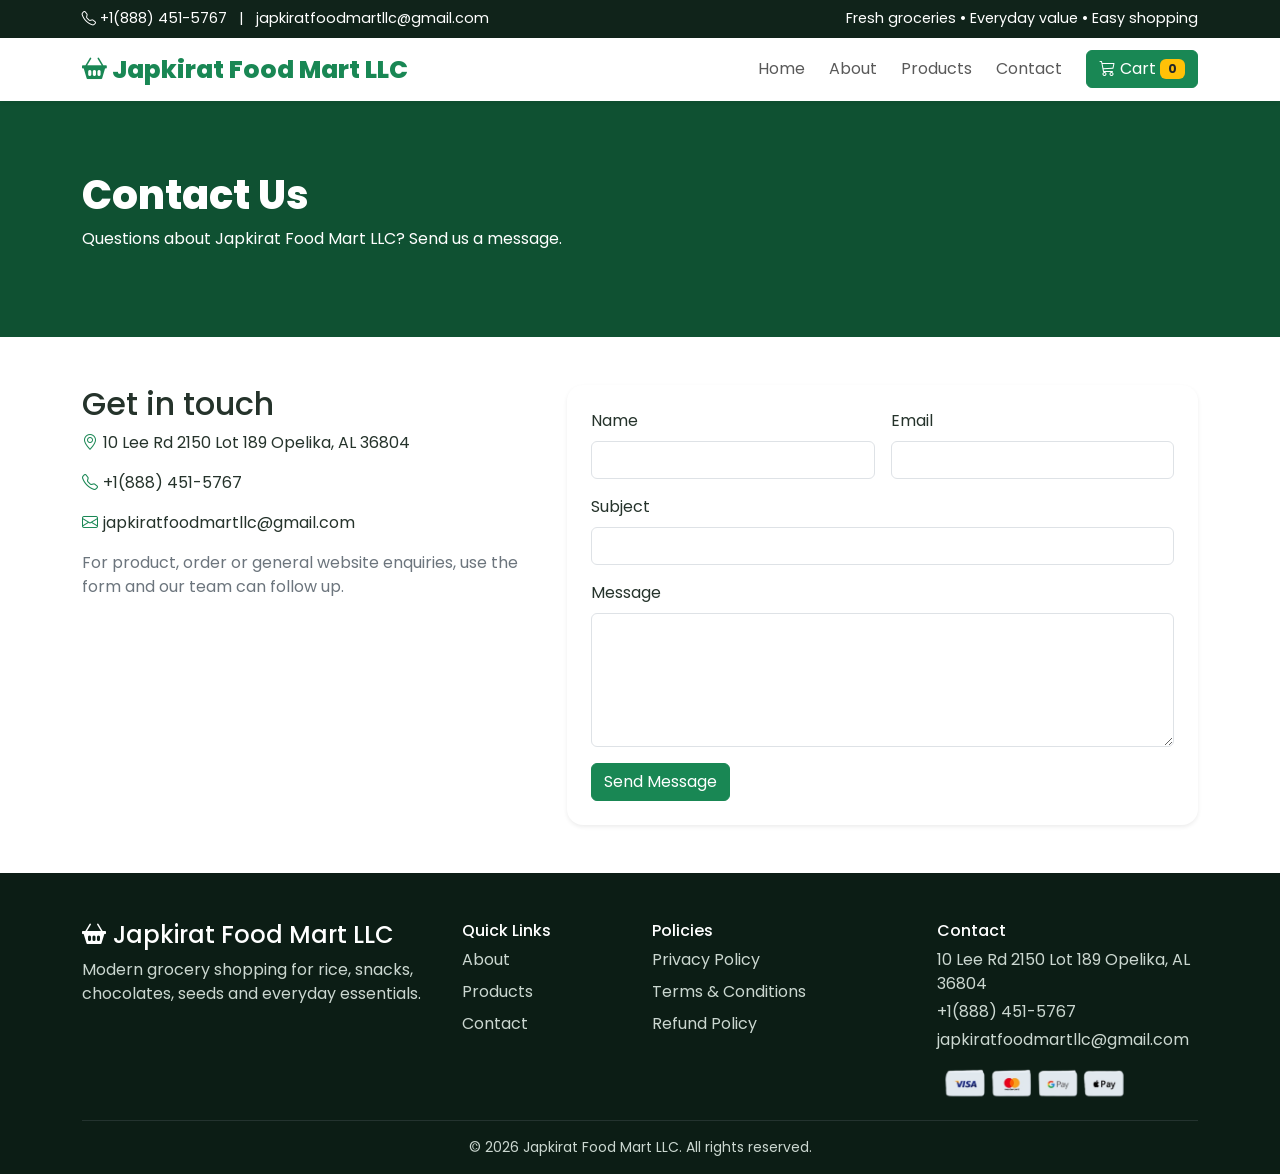
<file: contact.html>
<!DOCTYPE html>

<html lang="en">
<head>
<meta charset="utf-8"/>
<meta content="width=device-width,initial-scale=1" name="viewport"/>
<title>
   Contact Us | Japkirat Food Mart LLC
  </title>
<meta content="Contact Japkirat Food Mart LLC in 10 Lee Rd 2150 Lot 189 Opelika, AL 36804." name="description"/>
<meta content="index,follow" name="robots"/>
<link href="https://cdn.jsdelivr.net/npm/bootstrap@5.3.8/dist/css/bootstrap.min.css" rel="stylesheet"/>
<link href="https://cdn.jsdelivr.net/npm/bootstrap-icons@1.13.1/font/bootstrap-icons.min.css" rel="stylesheet"/>
<link href="https://fonts.googleapis.com" rel="preconnect"/>
<link crossorigin="" href="https://fonts.gstatic.com" rel="preconnect"/>
<link href="https://fonts.googleapis.com/css2?family=Poppins:wght@400;500;600;700;800&amp;display=swap" rel="stylesheet"/>
<link href="style.css" rel="stylesheet"/>
</head>
<body>
<div class="topbar py-2">
<div class="container d-flex justify-content-between flex-wrap">
<span>
<i class="bi bi-telephone">
</i>
     <a class="contact-link" href="tel:+18884515767">+1(888) 451-5767</a>   |   <a class="contact-link" href="mailto:japkiratfoodmartllc@gmail.com">japkiratfoodmartllc@gmail.com</a>
    </span>
<span>
     Fresh groceries • Everyday value • Easy shopping
    </span>
</div>
</div>
<nav class="navbar navbar-expand-lg bg-white sticky-top shadow-sm">
<div class="container">
<a class="navbar-brand text-success" href="/">
<i class="bi bi-basket2-fill">
</i>
     Japkirat Food Mart LLC
    </a>
<button class="navbar-toggler" data-bs-target="#nav" data-bs-toggle="collapse">
<span class="navbar-toggler-icon">
</span>
</button>
<div class="collapse navbar-collapse" id="nav">
<ul class="navbar-nav ms-auto align-items-lg-center gap-lg-2">
<li>
<a class="nav-link" href="/">
        Home
       </a>
</li>
<li>
<a class="nav-link" href="about.html">
        About
       </a>
</li>
<li>
<a class="nav-link" href="products.html">
        Products
       </a>
</li>
<li>
<a class="nav-link" href="contact.html">
        Contact
       </a>
</li>
<li>
<button class="btn btn-success ms-lg-2" data-bs-target="#cartCanvas" data-bs-toggle="offcanvas">
<i class="bi bi-cart3">
</i>
        Cart
        <span class="badge bg-warning text-dark cart-count">
         0
        </span>
</button>
</li>
</ul>
</div>
</div>
</nav>
<section class="page-hero">
<div class="container">
<h1>
     Contact Us
    </h1>
<p>
     Questions about Japkirat Food Mart LLC? Send us a message.
    </p>
</div>
</section>
<section class="py-5">
<div class="container">
<div class="row g-5">
<div class="col-lg-5">
<h2>
       Get in touch
      </h2>
<p>
<i class="bi bi-geo-alt text-success">
</i>
       10 Lee Rd 2150 Lot 189 Opelika, AL 36804
      </p>
<p>
<i class="bi bi-telephone text-success">
</i>
       <a class="contact-link" href="tel:+18884515767">+1(888) 451-5767</a>
      </p>
<p>
<i class="bi bi-envelope text-success">
</i>
       <a class="contact-link" href="mailto:japkiratfoodmartllc@gmail.com">japkiratfoodmartllc@gmail.com</a>
      </p>
<p class="text-secondary">
       For product, order or general website enquiries, use the form and our team can follow up.
      </p>
</div>
<div class="col-lg-7">
<form class="contact-form p-4 shadow-sm rounded-4">
<div class="row g-3">
<div class="col-md-6">
<label class="form-label">
          Name
         </label>
<input class="form-control" required=""/>
</div>
<div class="col-md-6">
<label class="form-label">
          Email
         </label>
<input class="form-control" required="" type="email"/>
</div>
<div class="col-12">
<label class="form-label">
          Subject
         </label>
<input class="form-control" required=""/>
</div>
<div class="col-12">
<label class="form-label">
          Message
         </label>
<textarea class="form-control" required="" rows="5"></textarea>
</div>
<div class="col-12">
<button class="btn btn-success" type="submit">
          Send Message
         </button>
</div>
</div>
</form>
</div>
</div>
</div>
</section>
<footer class="footer pt-5 pb-3">
<div class="container">
<div class="row g-4">
<div class="col-lg-4">
<h4 class="text-white">
<i class="bi bi-basket2-fill">
</i>
       Japkirat Food Mart LLC
      </h4>
<p>
       Modern grocery shopping for rice, snacks, chocolates, seeds and everyday essentials.
      </p>
</div>
<div class="col-6 col-lg-2">
<h6 class="text-white">
       Quick Links
      </h6>
<a class="d-block mb-2" href="about.html">
       About
      </a>
<a class="d-block mb-2" href="products.html">
       Products
      </a>
<a class="d-block" href="contact.html">
       Contact
      </a>
</div>
<div class="col-6 col-lg-3">
<h6 class="text-white">
       Policies
      </h6>
<a class="d-block mb-2" href="privacy-policy.html">
       Privacy Policy
      </a>
<a class="d-block mb-2" href="terms-conditions.html">
       Terms &amp; Conditions
      </a>
<a class="d-block mb-2" href="refund-policy.html">
       Refund Policy
      </a>
</div>
<div class="col-lg-3">
<h6 class="text-white">
       Contact
      </h6>
<p class="mb-1">
       10 Lee Rd 2150 Lot 189 Opelika, AL 36804
      </p>
<p class="mb-1">
       <a class="contact-link" href="tel:+18884515767">+1(888) 451-5767</a>
      </p>
<p>
       <a class="contact-link" href="mailto:japkiratfoodmartllc@gmail.com">japkiratfoodmartllc@gmail.com</a>
      </p>
      <p class="mb-1">
       <img src="./card_logo-removebg-preview.png" alt="" class="img-fluid w-75" >
      </p>
</div>
</div>
<hr class="border-secondary"/>
<div class="small text-center">
     © 2026 Japkirat Food Mart LLC. All rights reserved.
    </div>
</div>
</footer>
<div class="offcanvas offcanvas-end" id="cartCanvas" tabindex="-1">
<div class="offcanvas-header">
<h5>
<i class="bi bi-cart3">
</i>
     Your Cart
    </h5>
<button class="btn-close" data-bs-dismiss="offcanvas">
</button>
</div>
<div class="offcanvas-body d-flex flex-column">
<div class="flex-grow-1" id="cartItems">
</div>
<div class="border-top pt-3">
<div class="d-flex justify-content-between fs-5 fw-bold mb-3">
<span>
       Total
      </span>
<span id="cartTotal">
       $0.00
      </span>
</div>
<button class="btn btn-success w-100 btn-lg" id="checkoutBtn">
      Proceed to Checkout
     </button>
<button class="btn btn-outline-danger w-100 mt-2" id="clearCart">
      Clear Cart
     </button>
</div>
</div>
</div>
<script src="https://cdn.jsdelivr.net/npm/bootstrap@5.3.8/dist/js/bootstrap.bundle.min.js">
</script>
<script src="app.js">
</script>
</body>
</html>
</file>
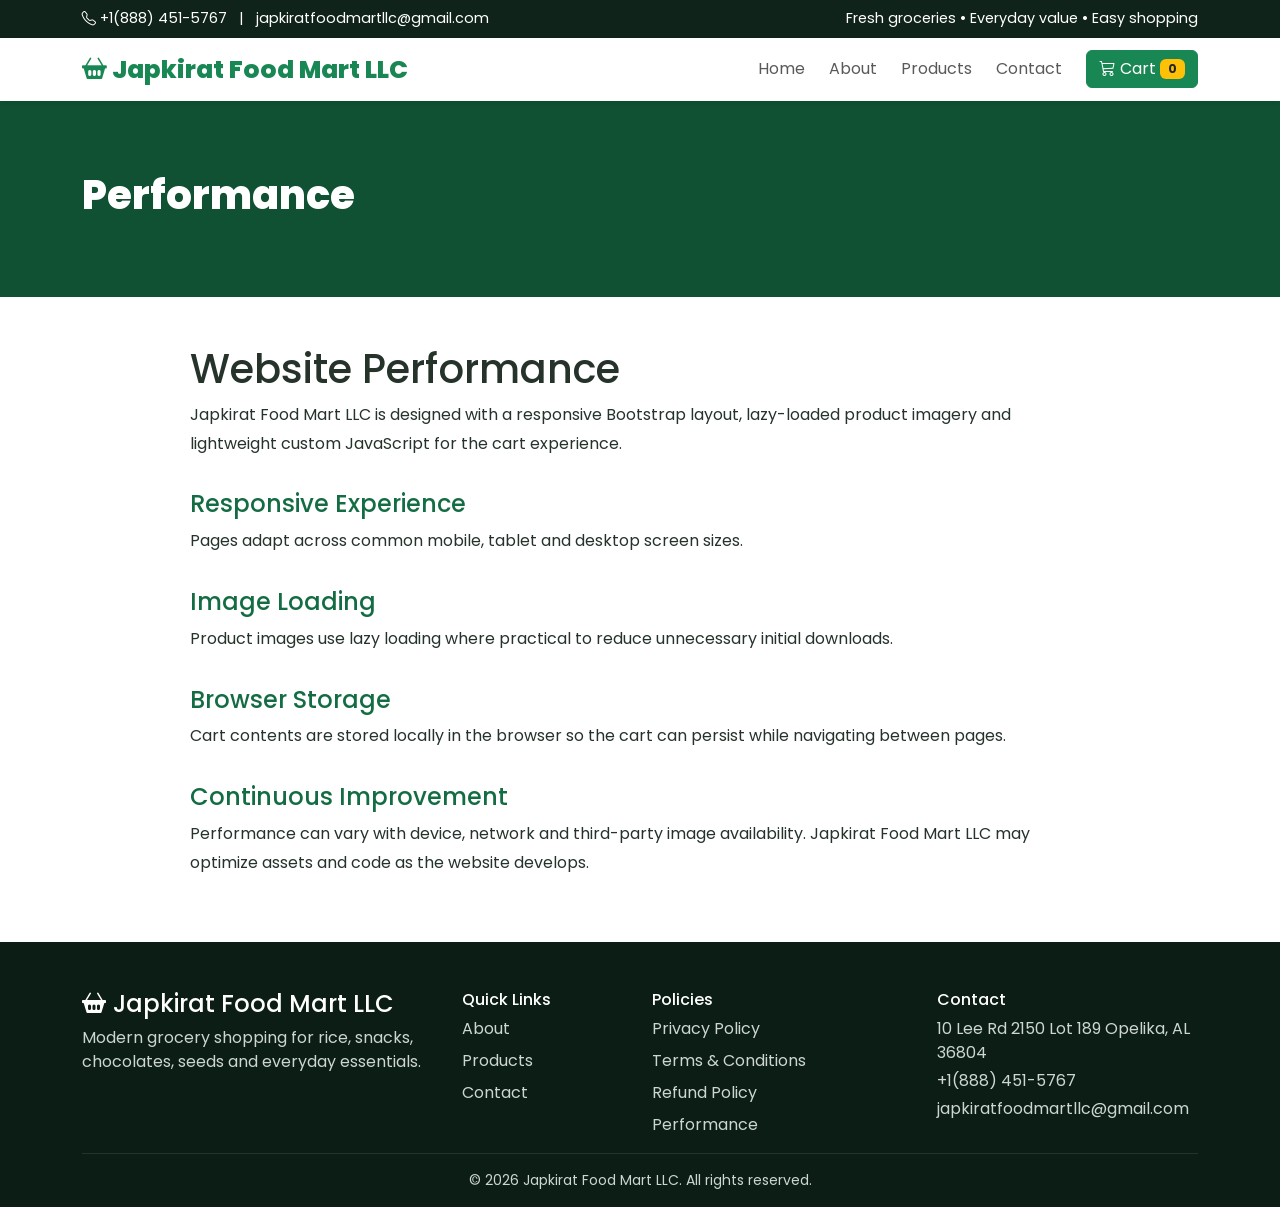
<file: performance.html>
<!DOCTYPE html>
<html lang="en">
 <head>
  <meta charset="utf-8"/>
  <meta content="width=device-width,initial-scale=1" name="viewport"/>
  <title>
   Performance | Japkirat Food Mart LLC
  </title>
  <meta content="Learn about Japkirat Food Mart LLC website performance." name="description"/>
  <meta content="index,follow" name="robots"/>
  <link href="https://cdn.jsdelivr.net/npm/bootstrap@5.3.8/dist/css/bootstrap.min.css" rel="stylesheet"/>
  <link href="https://cdn.jsdelivr.net/npm/bootstrap-icons@1.13.1/font/bootstrap-icons.min.css" rel="stylesheet"/>
  <link href="https://fonts.googleapis.com" rel="preconnect"/>
  <link crossorigin="" href="https://fonts.gstatic.com" rel="preconnect"/>
  <link href="https://fonts.googleapis.com/css2?family=Poppins:wght@400;500;600;700;800&amp;display=swap" rel="stylesheet"/>
  <link href="style.css" rel="stylesheet"/>
 </head>
 <body>
  <div class="topbar py-2">
   <div class="container d-flex justify-content-between flex-wrap">
    <span>
     <i class="bi bi-telephone">
     </i>
     +1(888) 451-5767   |   japkiratfoodmartllc@gmail.com
    </span>
    <span>
     Fresh groceries • Everyday value • Easy shopping
    </span>
   </div>
  </div>
  <nav class="navbar navbar-expand-lg bg-white sticky-top shadow-sm">
   <div class="container">
    <a class="navbar-brand text-success" href="/">
     <i class="bi bi-basket2-fill">
     </i>
     Japkirat Food Mart LLC
    </a>
    <button class="navbar-toggler" data-bs-target="#nav" data-bs-toggle="collapse">
     <span class="navbar-toggler-icon">
     </span>
    </button>
    <div class="collapse navbar-collapse" id="nav">
     <ul class="navbar-nav ms-auto align-items-lg-center gap-lg-2">
      <li>
       <a class="nav-link" href="/">
        Home
       </a>
      </li>
      <li>
       <a class="nav-link" href="about.html">
        About
       </a>
      </li>
      <li>
       <a class="nav-link" href="products.html">
        Products
       </a>
      </li>
      <li>
       <a class="nav-link" href="contact.html">
        Contact
       </a>
      </li>
      <li>
       <button class="btn btn-success ms-lg-2" data-bs-target="#cartCanvas" data-bs-toggle="offcanvas">
        <i class="bi bi-cart3">
        </i>
        Cart
        <span class="badge bg-warning text-dark cart-count">
         0
        </span>
       </button>
      </li>
     </ul>
    </div>
   </div>
  </nav>
  <section class="page-hero">
   <div class="container">
    <h1>
     Performance
    </h1>
   </div>
  </section>
  <main class="py-5">
   <div class="container">
    <article class="policy-content mx-auto">
     <h1>
      Website Performance
     </h1>
     <p>
      Japkirat Food Mart LLC is designed with a responsive Bootstrap layout, lazy-loaded product imagery and lightweight custom JavaScript for the cart experience.
     </p>
     <h4>
      Responsive Experience
     </h4>
     <p>
      Pages adapt across common mobile, tablet and desktop screen sizes.
     </p>
     <h4>
      Image Loading
     </h4>
     <p>
      Product images use lazy loading where practical to reduce unnecessary initial downloads.
     </p>
     <h4>
      Browser Storage
     </h4>
     <p>
      Cart contents are stored locally in the browser so the cart can persist while navigating between pages.
     </p>
     <h4>
      Continuous Improvement
     </h4>
     <p>
      Performance can vary with device, network and third-party image availability. Japkirat Food Mart LLC may optimize assets and code as the website develops.
     </p>
    </article>
   </div>
  </main>
  <footer class="footer pt-5 pb-3">
   <div class="container">
    <div class="row g-4">
     <div class="col-lg-4">
      <h4 class="text-white">
       <i class="bi bi-basket2-fill">
       </i>
       Japkirat Food Mart LLC
      </h4>
      <p>
       Modern grocery shopping for rice, snacks, chocolates, seeds and everyday essentials.
      </p>
     </div>
     <div class="col-6 col-lg-2">
      <h6 class="text-white">
       Quick Links
      </h6>
      <a class="d-block mb-2" href="about.html">
       About
      </a>
      <a class="d-block mb-2" href="products.html">
       Products
      </a>
      <a class="d-block" href="contact.html">
       Contact
      </a>
     </div>
     <div class="col-6 col-lg-3">
      <h6 class="text-white">
       Policies
      </h6>
      <a class="d-block mb-2" href="privacy-policy.html">
       Privacy Policy
      </a>
      <a class="d-block mb-2" href="terms-conditions.html">
       Terms &amp; Conditions
      </a>
      <a class="d-block mb-2" href="refund-policy.html">
       Refund Policy
      </a>
      <a class="d-block" href="performance.html">
       Performance
      </a>
     </div>
     <div class="col-lg-3">
      <h6 class="text-white">
       Contact
      </h6>
      <p class="mb-1">
       10 Lee Rd 2150 Lot 189 Opelika, AL 36804
      </p>
      <p class="mb-1">
       +1(888) 451-5767
      </p>
      <p>
       japkiratfoodmartllc@gmail.com
      </p>
     </div>
    </div>
    <hr class="border-secondary"/>
    <div class="small text-center">
     © 2026 Japkirat Food Mart LLC. All rights reserved.
    </div>
   </div>
  </footer>
  <div class="offcanvas offcanvas-end" id="cartCanvas" tabindex="-1">
   <div class="offcanvas-header">
    <h5>
     <i class="bi bi-cart3">
     </i>
     Your Cart
    </h5>
    <button class="btn-close" data-bs-dismiss="offcanvas">
    </button>
   </div>
   <div class="offcanvas-body d-flex flex-column">
    <div class="flex-grow-1" id="cartItems">
    </div>
    <div class="border-top pt-3">
     <div class="d-flex justify-content-between fs-5 fw-bold mb-3">
      <span>
       Total
      </span>
      <span id="cartTotal">
       $0.00
      </span>
     </div>
     <button class="btn btn-success w-100 btn-lg" id="checkoutBtn">
      Proceed to Checkout
     </button>
     <button class="btn btn-outline-danger w-100 mt-2" id="clearCart">
      Clear Cart
     </button>
    </div>
   </div>
  </div>
  <script src="https://cdn.jsdelivr.net/npm/bootstrap@5.3.8/dist/js/bootstrap.bundle.min.js">
  </script>
  <script src="app.js">
  </script>
 </body>
</html>
</file>
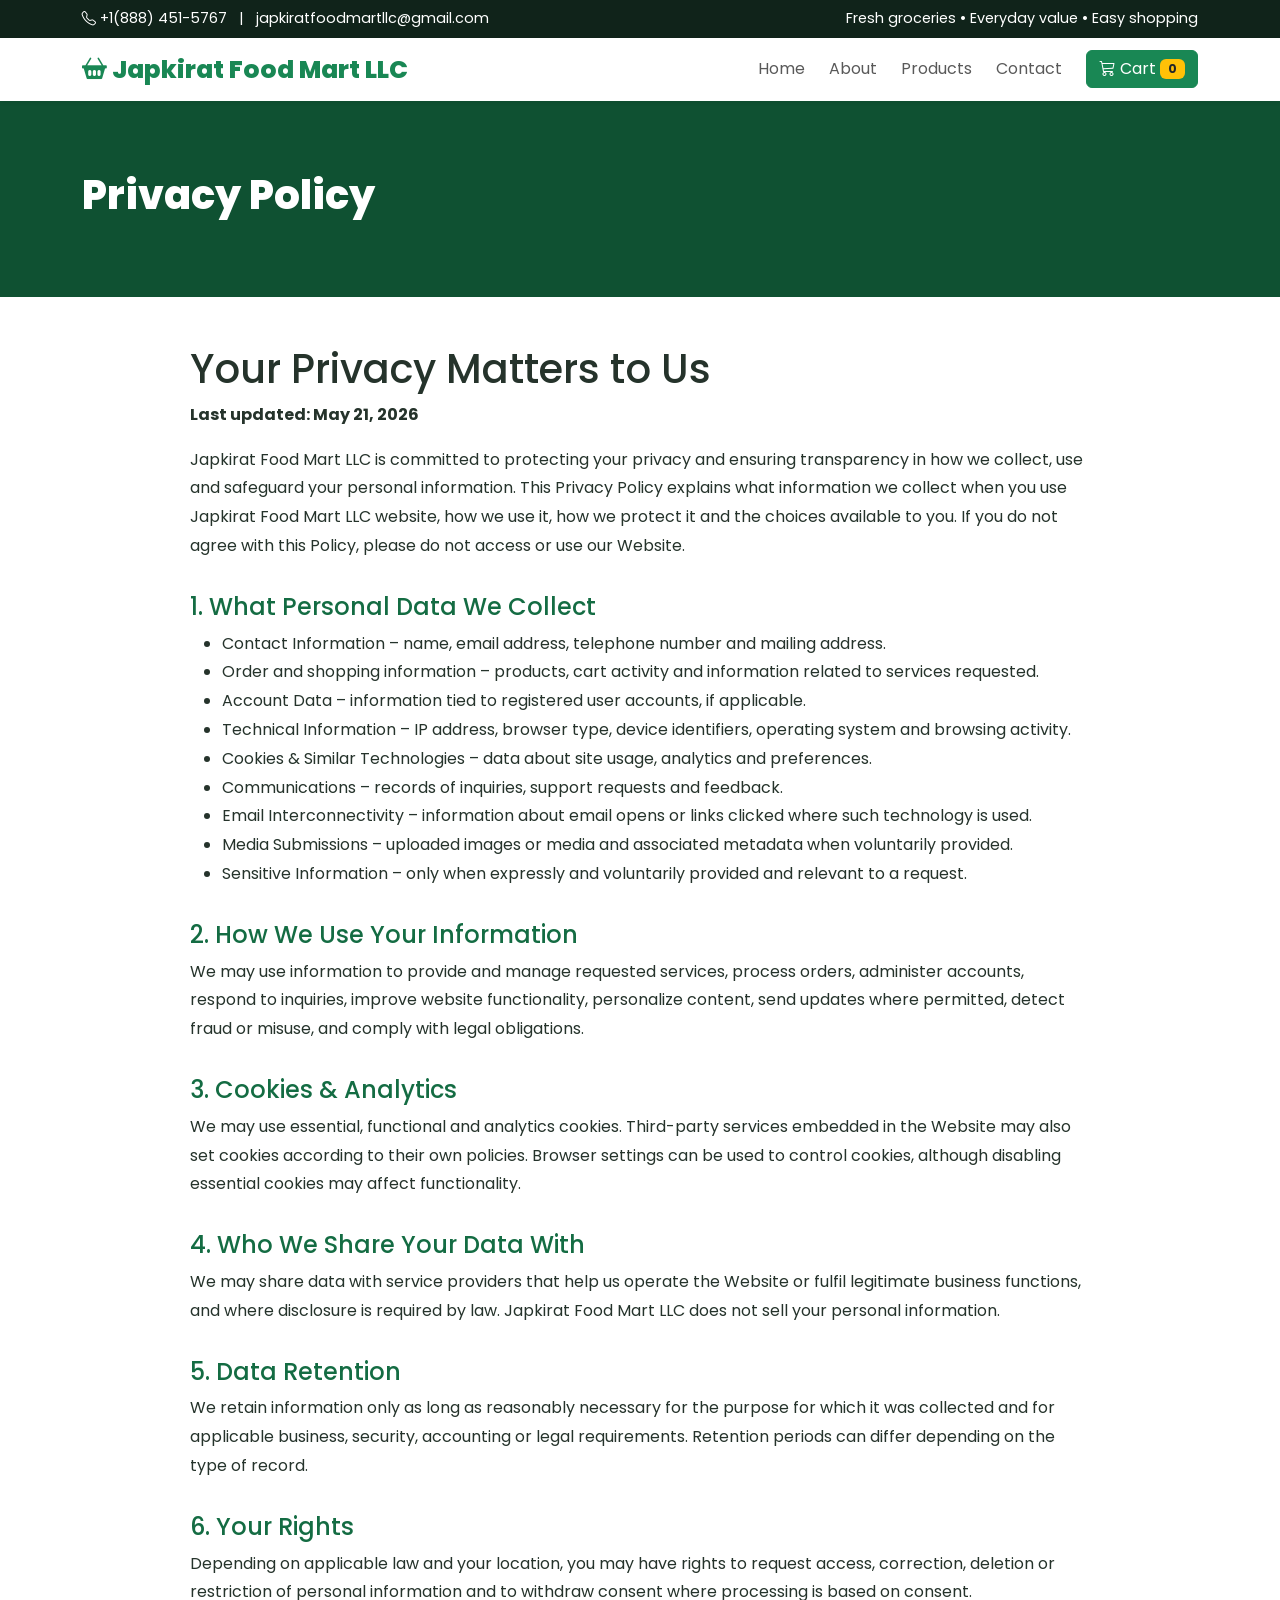
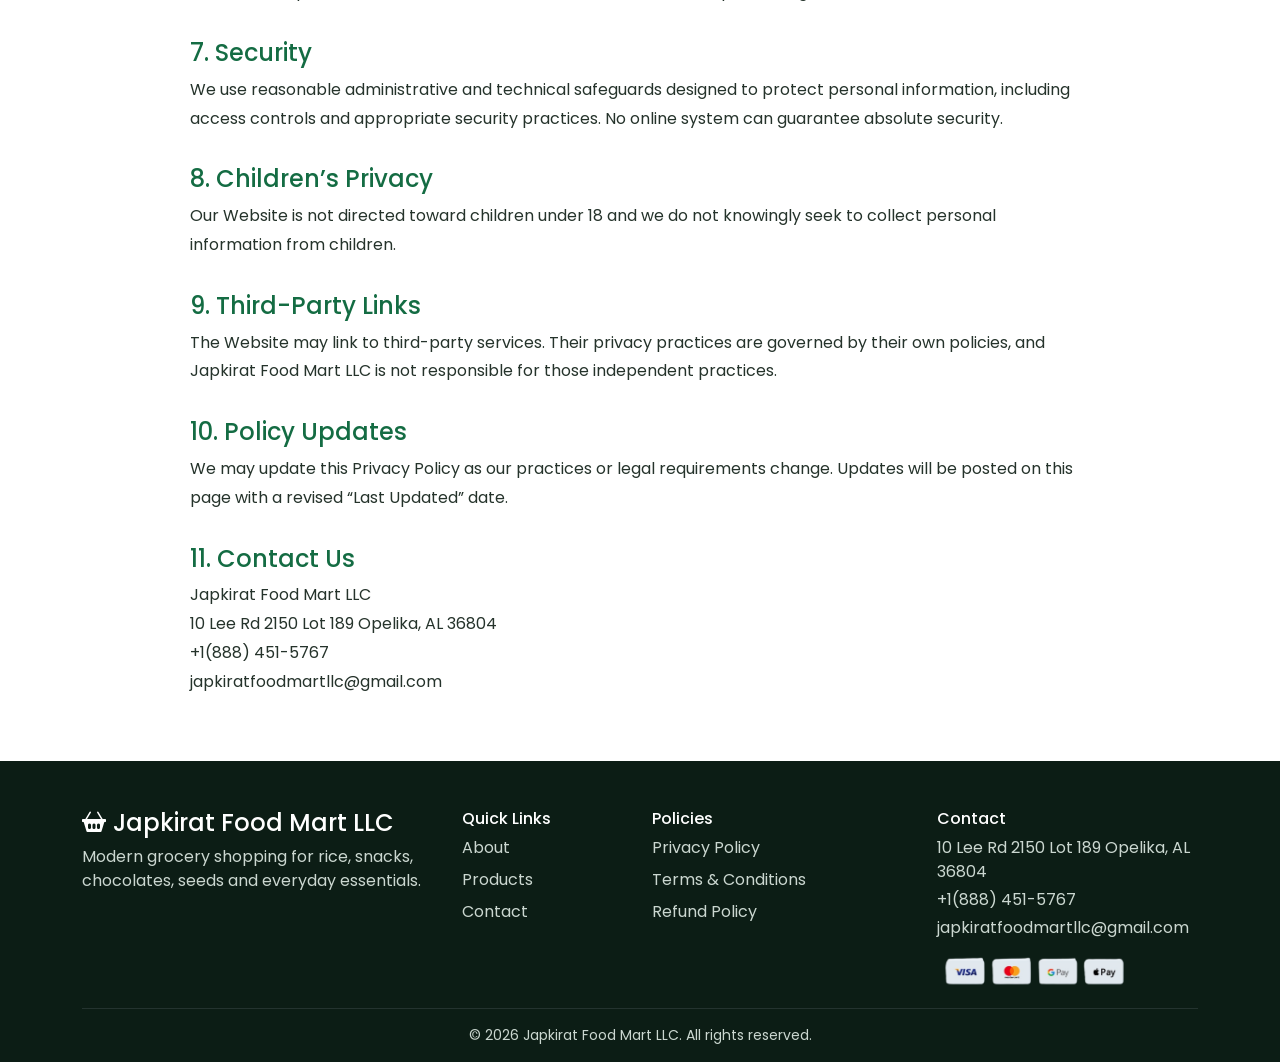
<file: privacy-policy.html>
<!DOCTYPE html>

<html lang="en">
<head>
<meta charset="utf-8"/>
<meta content="width=device-width,initial-scale=1" name="viewport"/>
<title>
   Privacy Policy | Japkirat Food Mart LLC
  </title>
<meta content="Read Japkirat Food Mart LLC privacy policy." name="description"/>
<meta content="index,follow" name="robots"/>
<link href="https://cdn.jsdelivr.net/npm/bootstrap@5.3.8/dist/css/bootstrap.min.css" rel="stylesheet"/>
<link href="https://cdn.jsdelivr.net/npm/bootstrap-icons@1.13.1/font/bootstrap-icons.min.css" rel="stylesheet"/>
<link href="https://fonts.googleapis.com" rel="preconnect"/>
<link crossorigin="" href="https://fonts.gstatic.com" rel="preconnect"/>
<link href="https://fonts.googleapis.com/css2?family=Poppins:wght@400;500;600;700;800&amp;display=swap" rel="stylesheet"/>
<link href="style.css" rel="stylesheet"/>
</head>
<body>
<div class="topbar py-2">
<div class="container d-flex justify-content-between flex-wrap">
<span>
<i class="bi bi-telephone">
</i>
     <a class="contact-link" href="tel:+18884515767">+1(888) 451-5767</a>   |   <a class="contact-link" href="mailto:japkiratfoodmartllc@gmail.com">japkiratfoodmartllc@gmail.com</a>
    </span>
<span>
     Fresh groceries • Everyday value • Easy shopping
    </span>
</div>
</div>
<nav class="navbar navbar-expand-lg bg-white sticky-top shadow-sm">
<div class="container">
<a class="navbar-brand text-success" href="/">
<i class="bi bi-basket2-fill">
</i>
     Japkirat Food Mart LLC
    </a>
<button class="navbar-toggler" data-bs-target="#nav" data-bs-toggle="collapse">
<span class="navbar-toggler-icon">
</span>
</button>
<div class="collapse navbar-collapse" id="nav">
<ul class="navbar-nav ms-auto align-items-lg-center gap-lg-2">
<li>
<a class="nav-link" href="/">
        Home
       </a>
</li>
<li>
<a class="nav-link" href="about.html">
        About
       </a>
</li>
<li>
<a class="nav-link" href="products.html">
        Products
       </a>
</li>
<li>
<a class="nav-link" href="contact.html">
        Contact
       </a>
</li>
<li>
<button class="btn btn-success ms-lg-2" data-bs-target="#cartCanvas" data-bs-toggle="offcanvas">
<i class="bi bi-cart3">
</i>
        Cart
        <span class="badge bg-warning text-dark cart-count">
         0
        </span>
</button>
</li>
</ul>
</div>
</div>
</nav>
<section class="page-hero">
<div class="container">
<h1>
     Privacy Policy
    </h1>
</div>
</section>
<main class="py-5">
<div class="container">
<article class="policy-content mx-auto">
<h1>
      Your Privacy Matters to Us
     </h1>
<p>
<strong>
       Last updated: May 21, 2026
      </strong>
</p>
<p>
      Japkirat Food Mart LLC is committed to protecting your privacy and ensuring transparency in how we collect, use and safeguard your personal information. This Privacy Policy explains what information we collect when you use Japkirat Food Mart LLC website, how we use it, how we protect it and the choices available to you. If you do not agree with this Policy, please do not access or use our Website.
     </p>
<h4>
      1. What Personal Data We Collect
     </h4>
<ul>
<li>
       Contact Information – name, email address, telephone number and mailing address.
      </li>
<li>
       Order and shopping information – products, cart activity and information related to services requested.
      </li>
<li>
       Account Data – information tied to registered user accounts, if applicable.
      </li>
<li>
       Technical Information – IP address, browser type, device identifiers, operating system and browsing activity.
      </li>
<li>
       Cookies &amp; Similar Technologies – data about site usage, analytics and preferences.
      </li>
<li>
       Communications – records of inquiries, support requests and feedback.
      </li>
<li>
       Email Interconnectivity – information about email opens or links clicked where such technology is used.
      </li>
<li>
       Media Submissions – uploaded images or media and associated metadata when voluntarily provided.
      </li>
<li>
       Sensitive Information – only when expressly and voluntarily provided and relevant to a request.
      </li>
</ul>
<h4>
      2. How We Use Your Information
     </h4>
<p>
      We may use information to provide and manage requested services, process orders, administer accounts, respond to inquiries, improve website functionality, personalize content, send updates where permitted, detect fraud or misuse, and comply with legal obligations.
     </p>
<h4>
      3. Cookies &amp; Analytics
     </h4>
<p>
      We may use essential, functional and analytics cookies. Third-party services embedded in the Website may also set cookies according to their own policies. Browser settings can be used to control cookies, although disabling essential cookies may affect functionality.
     </p>
<h4>
      4. Who We Share Your Data With
     </h4>
<p>
      We may share data with service providers that help us operate the Website or fulfil legitimate business functions, and where disclosure is required by law. Japkirat Food Mart LLC does not sell your personal information.
     </p>
<h4>
      5. Data Retention
     </h4>
<p>
      We retain information only as long as reasonably necessary for the purpose for which it was collected and for applicable business, security, accounting or legal requirements. Retention periods can differ depending on the type of record.
     </p>
<h4>
      6. Your Rights
     </h4>
<p>
      Depending on applicable law and your location, you may have rights to request access, correction, deletion or restriction of personal information and to withdraw consent where processing is based on consent.
     </p>
<h4>
      7. Security
     </h4>
<p>
      We use reasonable administrative and technical safeguards designed to protect personal information, including access controls and appropriate security practices. No online system can guarantee absolute security.
     </p>
<h4>
      8. Children’s Privacy
     </h4>
<p>
      Our Website is not directed toward children under 18 and we do not knowingly seek to collect personal information from children.
     </p>
<h4>
      9. Third-Party Links
     </h4>
<p>
      The Website may link to third-party services. Their privacy practices are governed by their own policies, and Japkirat Food Mart LLC is not responsible for those independent practices.
     </p>
<h4>
      10. Policy Updates
     </h4>
<p>
      We may update this Privacy Policy as our practices or legal requirements change. Updates will be posted on this page with a revised “Last Updated” date.
     </p>
<h4>
      11. Contact Us
     </h4>
<p>
      Japkirat Food Mart LLC
      <br/>
      10 Lee Rd 2150 Lot 189 Opelika, AL 36804
      <br/>
      <a class="contact-link" href="tel:+18884515767">+1(888) 451-5767</a>
      <br/>
      <a class="contact-link" href="mailto:japkiratfoodmartllc@gmail.com">japkiratfoodmartllc@gmail.com</a>
     </p>
</article>
</div>
</main>
<footer class="footer pt-5 pb-3">
<div class="container">
<div class="row g-4">
<div class="col-lg-4">
<h4 class="text-white">
<i class="bi bi-basket2-fill">
</i>
       Japkirat Food Mart LLC
      </h4>
<p>
       Modern grocery shopping for rice, snacks, chocolates, seeds and everyday essentials.
      </p>
</div>
<div class="col-6 col-lg-2">
<h6 class="text-white">
       Quick Links
      </h6>
<a class="d-block mb-2" href="about.html">
       About
      </a>
<a class="d-block mb-2" href="products.html">
       Products
      </a>
<a class="d-block" href="contact.html">
       Contact
      </a>
</div>
<div class="col-6 col-lg-3">
<h6 class="text-white">
       Policies
      </h6>
<a class="d-block mb-2" href="privacy-policy.html">
       Privacy Policy
      </a>
<a class="d-block mb-2" href="terms-conditions.html">
       Terms &amp; Conditions
      </a>
<a class="d-block mb-2" href="refund-policy.html">
       Refund Policy
      </a>
</div>
<div class="col-lg-3">
<h6 class="text-white">
       Contact
      </h6>
<p class="mb-1">
       10 Lee Rd 2150 Lot 189 Opelika, AL 36804
      </p>
<p class="mb-1">
       <a class="contact-link" href="tel:+18884515767">+1(888) 451-5767</a>
      </p>
<p>
       <a class="contact-link" href="mailto:japkiratfoodmartllc@gmail.com">japkiratfoodmartllc@gmail.com</a>
      </p>
      <p class="mb-1">
       <img src="./card_logo-removebg-preview.png" alt="" class="img-fluid w-75" >
      </p>
</div>
</div>
<hr class="border-secondary"/>
<div class="small text-center">
     © 2026 Japkirat Food Mart LLC. All rights reserved.
    </div>
</div>
</footer>
<div class="offcanvas offcanvas-end" id="cartCanvas" tabindex="-1">
<div class="offcanvas-header">
<h5>
<i class="bi bi-cart3">
</i>
     Your Cart
    </h5>
<button class="btn-close" data-bs-dismiss="offcanvas">
</button>
</div>
<div class="offcanvas-body d-flex flex-column">
<div class="flex-grow-1" id="cartItems">
</div>
<div class="border-top pt-3">
<div class="d-flex justify-content-between fs-5 fw-bold mb-3">
<span>
       Total
      </span>
<span id="cartTotal">
       $0.00
      </span>
</div>
<button class="btn btn-success w-100 btn-lg" id="checkoutBtn">
      Proceed to Checkout
     </button>
<button class="btn btn-outline-danger w-100 mt-2" id="clearCart">
      Clear Cart
     </button>
</div>
</div>
</div>
<script src="https://cdn.jsdelivr.net/npm/bootstrap@5.3.8/dist/js/bootstrap.bundle.min.js">
</script>
<script src="app.js">
</script>
</body>
</html>
</file>
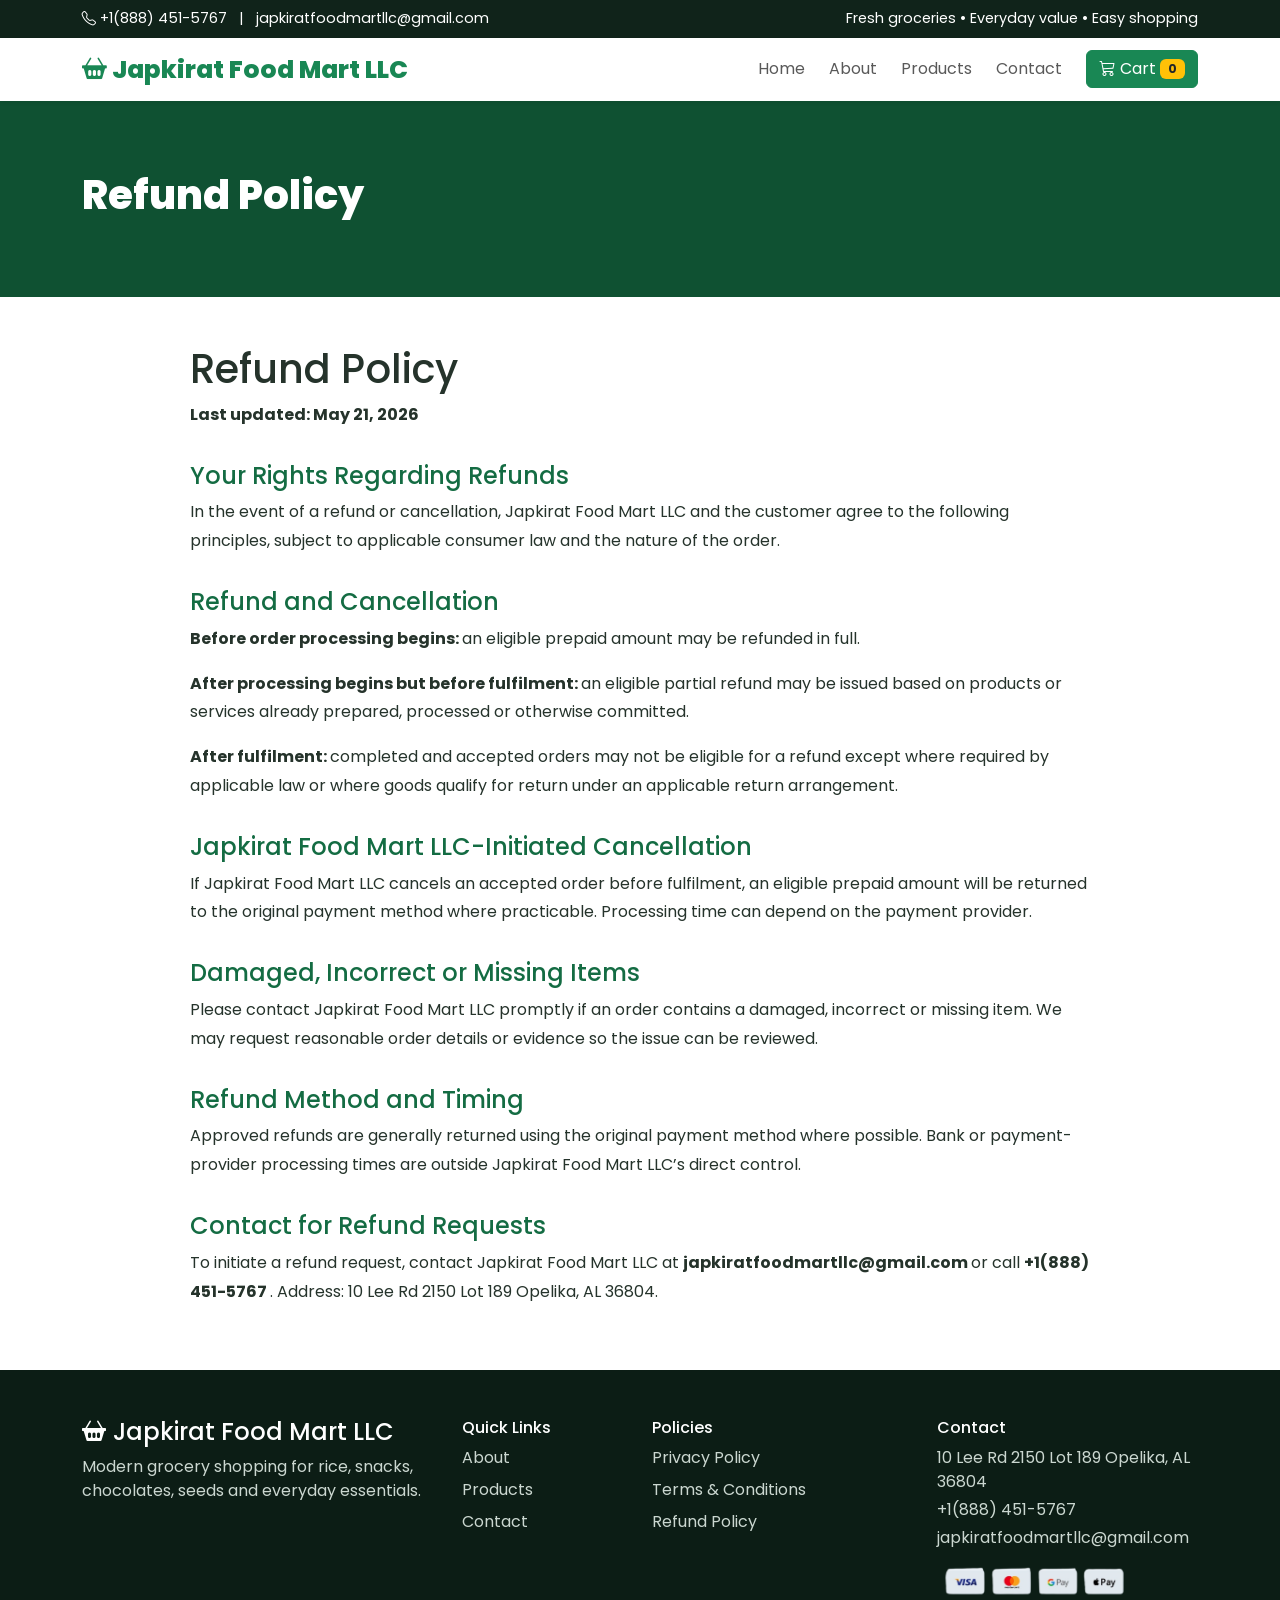
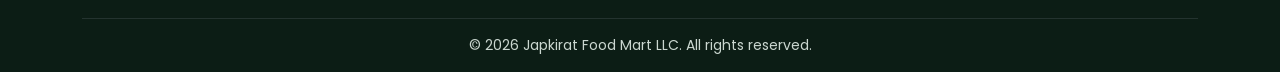
<file: refund-policy.html>
<!DOCTYPE html>

<html lang="en">
<head>
<meta charset="utf-8"/>
<meta content="width=device-width,initial-scale=1" name="viewport"/>
<title>
   Refund Policy | Japkirat Food Mart LLC
  </title>
<meta content="Read Japkirat Food Mart LLC refund policy." name="description"/>
<meta content="index,follow" name="robots"/>
<link href="https://cdn.jsdelivr.net/npm/bootstrap@5.3.8/dist/css/bootstrap.min.css" rel="stylesheet"/>
<link href="https://cdn.jsdelivr.net/npm/bootstrap-icons@1.13.1/font/bootstrap-icons.min.css" rel="stylesheet"/>
<link href="https://fonts.googleapis.com" rel="preconnect"/>
<link crossorigin="" href="https://fonts.gstatic.com" rel="preconnect"/>
<link href="https://fonts.googleapis.com/css2?family=Poppins:wght@400;500;600;700;800&amp;display=swap" rel="stylesheet"/>
<link href="style.css" rel="stylesheet"/>
</head>
<body>
<div class="topbar py-2">
<div class="container d-flex justify-content-between flex-wrap">
<span>
<i class="bi bi-telephone">
</i>
     <a class="contact-link" href="tel:+18884515767">+1(888) 451-5767</a>   |   <a class="contact-link" href="mailto:japkiratfoodmartllc@gmail.com">japkiratfoodmartllc@gmail.com</a>
    </span>
<span>
     Fresh groceries • Everyday value • Easy shopping
    </span>
</div>
</div>
<nav class="navbar navbar-expand-lg bg-white sticky-top shadow-sm">
<div class="container">
<a class="navbar-brand text-success" href="/">
<i class="bi bi-basket2-fill">
</i>
     Japkirat Food Mart LLC
    </a>
<button class="navbar-toggler" data-bs-target="#nav" data-bs-toggle="collapse">
<span class="navbar-toggler-icon">
</span>
</button>
<div class="collapse navbar-collapse" id="nav">
<ul class="navbar-nav ms-auto align-items-lg-center gap-lg-2">
<li>
<a class="nav-link" href="/">
        Home
       </a>
</li>
<li>
<a class="nav-link" href="about.html">
        About
       </a>
</li>
<li>
<a class="nav-link" href="products.html">
        Products
       </a>
</li>
<li>
<a class="nav-link" href="contact.html">
        Contact
       </a>
</li>
<li>
<button class="btn btn-success ms-lg-2" data-bs-target="#cartCanvas" data-bs-toggle="offcanvas">
<i class="bi bi-cart3">
</i>
        Cart
        <span class="badge bg-warning text-dark cart-count">
         0
        </span>
</button>
</li>
</ul>
</div>
</div>
</nav>
<section class="page-hero">
<div class="container">
<h1>
     Refund Policy
    </h1>
</div>
</section>
<main class="py-5">
<div class="container">
<article class="policy-content mx-auto">
<h1>
      Refund Policy
     </h1>
<p>
<strong>
       Last updated: May 21, 2026
      </strong>
</p>
<h4>
      Your Rights Regarding Refunds
     </h4>
<p>
      In the event of a refund or cancellation, Japkirat Food Mart LLC and the customer agree to the following principles, subject to applicable consumer law and the nature of the order.
     </p>
<h4>
      Refund and Cancellation
     </h4>
<p>
<strong>
       Before order processing begins:
      </strong>
      an eligible prepaid amount may be refunded in full.
     </p>
<p>
<strong>
       After processing begins but before fulfilment:
      </strong>
      an eligible partial refund may be issued based on products or services already prepared, processed or otherwise committed.
     </p>
<p>
<strong>
       After fulfilment:
      </strong>
      completed and accepted orders may not be eligible for a refund except where required by applicable law or where goods qualify for return under an applicable return arrangement.
     </p>
<h4>
      Japkirat Food Mart LLC-Initiated Cancellation
     </h4>
<p>
      If Japkirat Food Mart LLC cancels an accepted order before fulfilment, an eligible prepaid amount will be returned to the original payment method where practicable. Processing time can depend on the payment provider.
     </p>
<h4>
      Damaged, Incorrect or Missing Items
     </h4>
<p>
      Please contact Japkirat Food Mart LLC promptly if an order contains a damaged, incorrect or missing item. We may request reasonable order details or evidence so the issue can be reviewed.
     </p>
<h4>
      Refund Method and Timing
     </h4>
<p>
      Approved refunds are generally returned using the original payment method where possible. Bank or payment-provider processing times are outside Japkirat Food Mart LLC’s direct control.
     </p>
<h4>
      Contact for Refund Requests
     </h4>
<p>
      To initiate a refund request, contact Japkirat Food Mart LLC at
      <strong>
       <a class="contact-link" href="mailto:japkiratfoodmartllc@gmail.com">japkiratfoodmartllc@gmail.com</a>
      </strong>
      or call
      <strong>
       <a class="contact-link" href="tel:+18884515767">+1(888) 451-5767</a>
      </strong>
      . Address: 10 Lee Rd 2150 Lot 189 Opelika, AL 36804.
     </p>
</article>
</div>
</main>
<footer class="footer pt-5 pb-3">
<div class="container">
<div class="row g-4">
<div class="col-lg-4">
<h4 class="text-white">
<i class="bi bi-basket2-fill">
</i>
       Japkirat Food Mart LLC
      </h4>
<p>
       Modern grocery shopping for rice, snacks, chocolates, seeds and everyday essentials.
      </p>
</div>
<div class="col-6 col-lg-2">
<h6 class="text-white">
       Quick Links
      </h6>
<a class="d-block mb-2" href="about.html">
       About
      </a>
<a class="d-block mb-2" href="products.html">
       Products
      </a>
<a class="d-block" href="contact.html">
       Contact
      </a>
</div>
<div class="col-6 col-lg-3">
<h6 class="text-white">
       Policies
      </h6>
<a class="d-block mb-2" href="privacy-policy.html">
       Privacy Policy
      </a>
<a class="d-block mb-2" href="terms-conditions.html">
       Terms &amp; Conditions
      </a>
<a class="d-block mb-2" href="refund-policy.html">
       Refund Policy
      </a>
</div>
<div class="col-lg-3">
<h6 class="text-white">
       Contact
      </h6>
<p class="mb-1">
       10 Lee Rd 2150 Lot 189 Opelika, AL 36804
      </p>
<p class="mb-1">
       <a class="contact-link" href="tel:+18884515767">+1(888) 451-5767</a>
      </p>
<p>
       <a class="contact-link" href="mailto:japkiratfoodmartllc@gmail.com">japkiratfoodmartllc@gmail.com</a>
      </p>
      <p class="mb-1">
       <img src="./card_logo-removebg-preview.png" alt="" class="img-fluid w-75" >
      </p>
</div>
</div>
<hr class="border-secondary"/>
<div class="small text-center">
     © 2026 Japkirat Food Mart LLC. All rights reserved.
    </div>
</div>
</footer>
<div class="offcanvas offcanvas-end" id="cartCanvas" tabindex="-1">
<div class="offcanvas-header">
<h5>
<i class="bi bi-cart3">
</i>
     Your Cart
    </h5>
<button class="btn-close" data-bs-dismiss="offcanvas">
</button>
</div>
<div class="offcanvas-body d-flex flex-column">
<div class="flex-grow-1" id="cartItems">
</div>
<div class="border-top pt-3">
<div class="d-flex justify-content-between fs-5 fw-bold mb-3">
<span>
       Total
      </span>
<span id="cartTotal">
       $0.00
      </span>
</div>
<button class="btn btn-success w-100 btn-lg" id="checkoutBtn">
      Proceed to Checkout
     </button>
<button class="btn btn-outline-danger w-100 mt-2" id="clearCart">
      Clear Cart
     </button>
</div>
</div>
</div>
<script src="https://cdn.jsdelivr.net/npm/bootstrap@5.3.8/dist/js/bootstrap.bundle.min.js">
</script>
<script src="app.js">
</script>
</body>
</html>
</file>
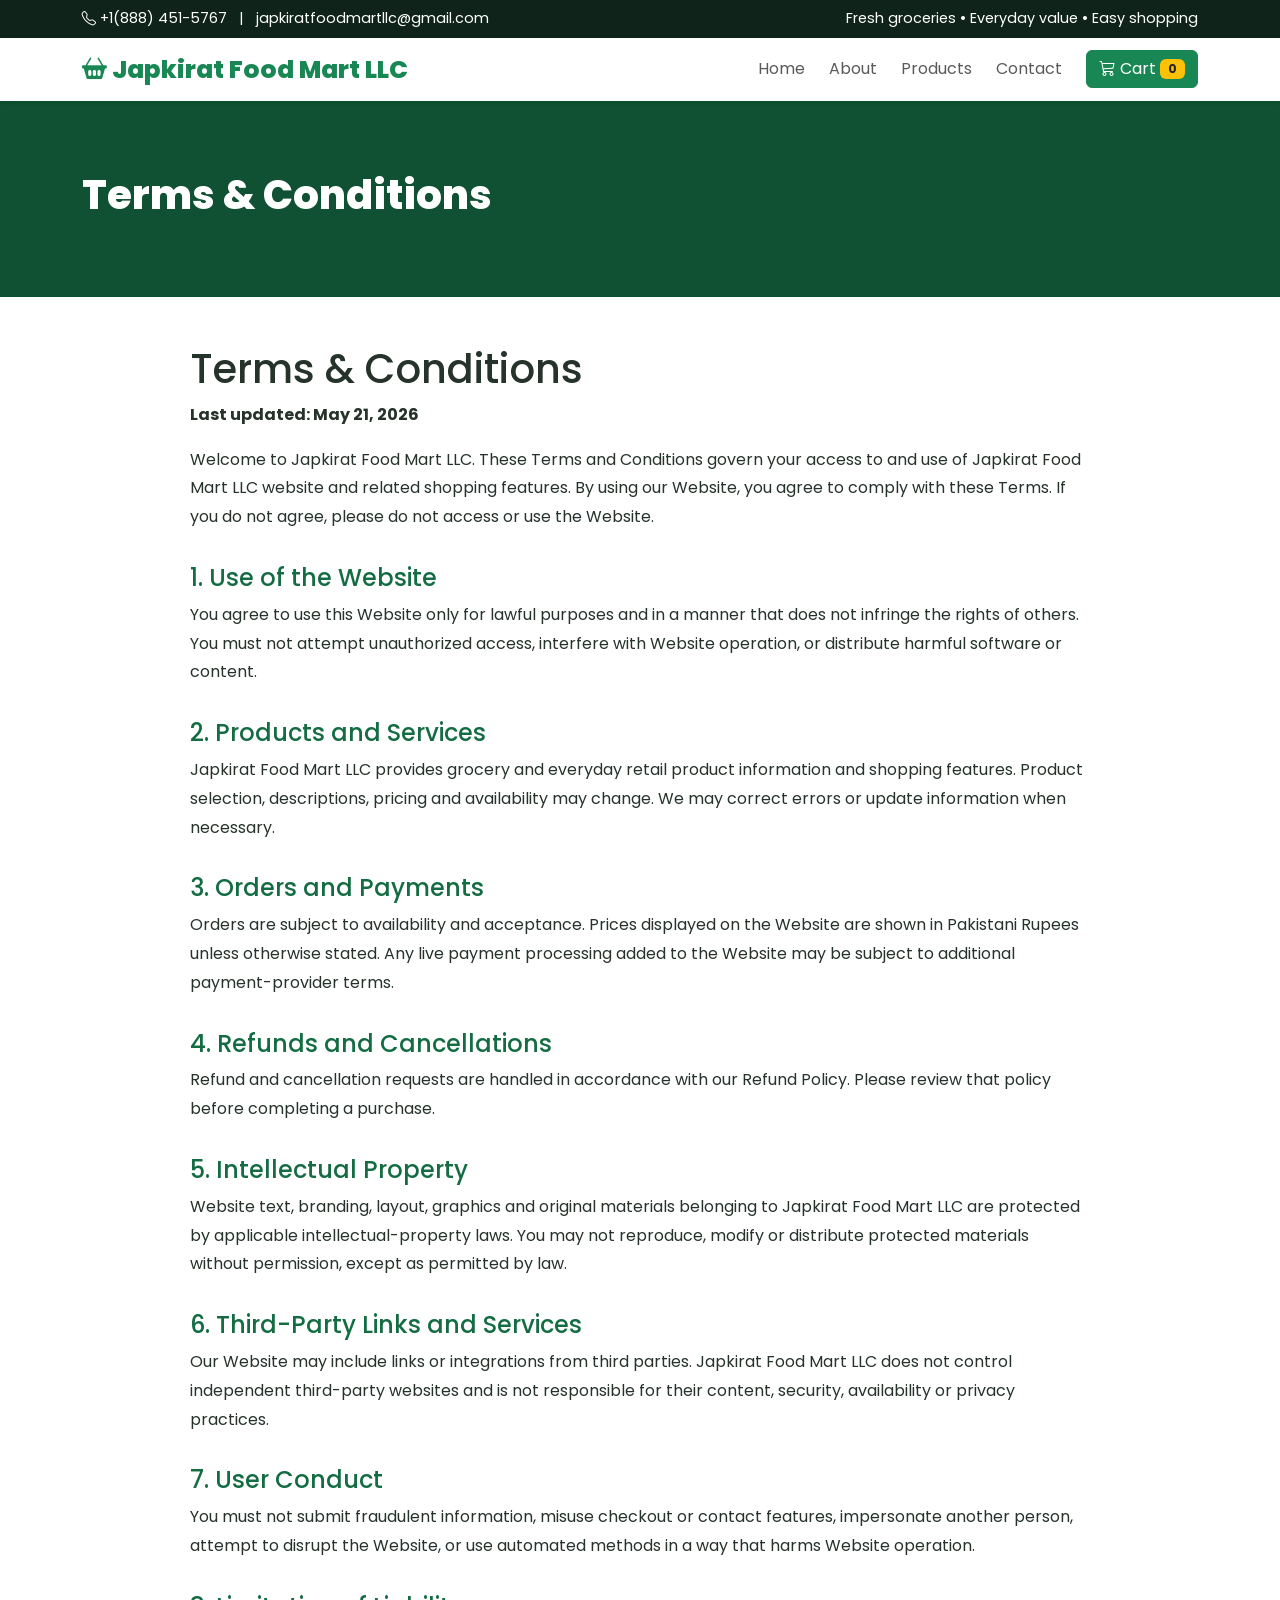
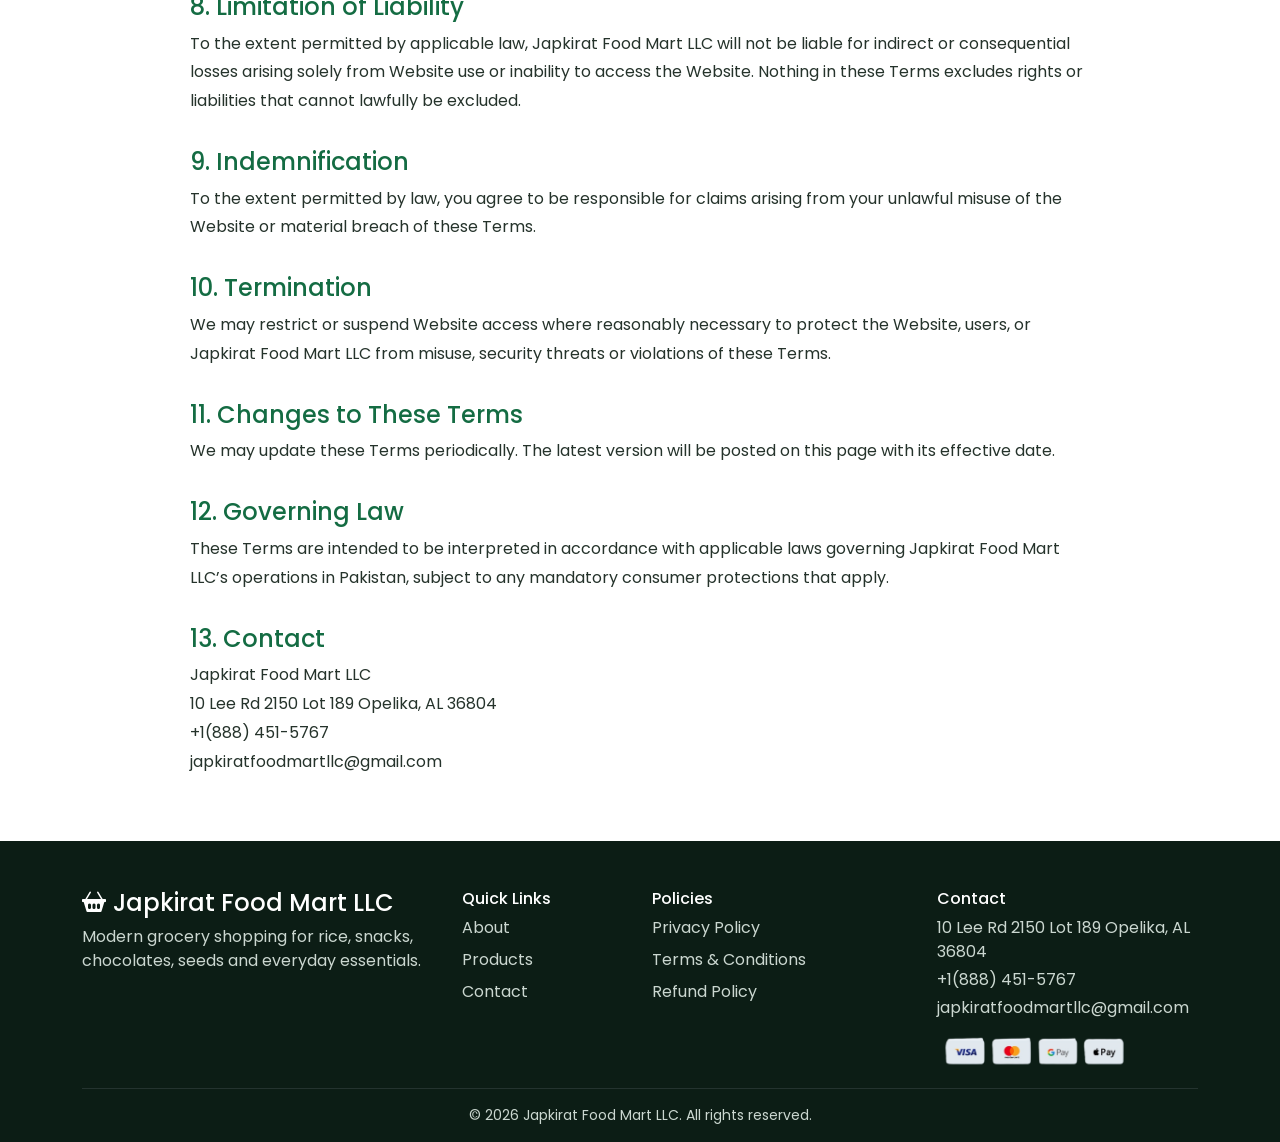
<file: terms-conditions.html>
<!DOCTYPE html>

<html lang="en">
<head>
<meta charset="utf-8"/>
<meta content="width=device-width,initial-scale=1" name="viewport"/>
<title>
   Terms &amp; Conditions | Japkirat Food Mart LLC
  </title>
<meta content="Read Japkirat Food Mart LLC terms and conditions." name="description"/>
<meta content="index,follow" name="robots"/>
<link href="https://cdn.jsdelivr.net/npm/bootstrap@5.3.8/dist/css/bootstrap.min.css" rel="stylesheet"/>
<link href="https://cdn.jsdelivr.net/npm/bootstrap-icons@1.13.1/font/bootstrap-icons.min.css" rel="stylesheet"/>
<link href="https://fonts.googleapis.com" rel="preconnect"/>
<link crossorigin="" href="https://fonts.gstatic.com" rel="preconnect"/>
<link href="https://fonts.googleapis.com/css2?family=Poppins:wght@400;500;600;700;800&amp;display=swap" rel="stylesheet"/>
<link href="style.css" rel="stylesheet"/>
</head>
<body>
<div class="topbar py-2">
<div class="container d-flex justify-content-between flex-wrap">
<span>
<i class="bi bi-telephone">
</i>
     <a class="contact-link" href="tel:+18884515767">+1(888) 451-5767</a>   |   <a class="contact-link" href="mailto:japkiratfoodmartllc@gmail.com">japkiratfoodmartllc@gmail.com</a>
    </span>
<span>
     Fresh groceries • Everyday value • Easy shopping
    </span>
</div>
</div>
<nav class="navbar navbar-expand-lg bg-white sticky-top shadow-sm">
<div class="container">
<a class="navbar-brand text-success" href="/">
<i class="bi bi-basket2-fill">
</i>
     Japkirat Food Mart LLC
    </a>
<button class="navbar-toggler" data-bs-target="#nav" data-bs-toggle="collapse">
<span class="navbar-toggler-icon">
</span>
</button>
<div class="collapse navbar-collapse" id="nav">
<ul class="navbar-nav ms-auto align-items-lg-center gap-lg-2">
<li>
<a class="nav-link" href="/">
        Home
       </a>
</li>
<li>
<a class="nav-link" href="about.html">
        About
       </a>
</li>
<li>
<a class="nav-link" href="products.html">
        Products
       </a>
</li>
<li>
<a class="nav-link" href="contact.html">
        Contact
       </a>
</li>
<li>
<button class="btn btn-success ms-lg-2" data-bs-target="#cartCanvas" data-bs-toggle="offcanvas">
<i class="bi bi-cart3">
</i>
        Cart
        <span class="badge bg-warning text-dark cart-count">
         0
        </span>
</button>
</li>
</ul>
</div>
</div>
</nav>
<section class="page-hero">
<div class="container">
<h1>
     Terms &amp; Conditions
    </h1>
</div>
</section>
<main class="py-5">
<div class="container">
<article class="policy-content mx-auto">
<h1>
      Terms &amp; Conditions
     </h1>
<p>
<strong>
       Last updated: May 21, 2026
      </strong>
</p>
<p>
      Welcome to Japkirat Food Mart LLC. These Terms and Conditions govern your access to and use of Japkirat Food Mart LLC website and related shopping features. By using our Website, you agree to comply with these Terms. If you do not agree, please do not access or use the Website.
     </p>
<h4>
      1. Use of the Website
     </h4>
<p>
      You agree to use this Website only for lawful purposes and in a manner that does not infringe the rights of others. You must not attempt unauthorized access, interfere with Website operation, or distribute harmful software or content.
     </p>
<h4>
      2. Products and Services
     </h4>
<p>
      Japkirat Food Mart LLC provides grocery and everyday retail product information and shopping features. Product selection, descriptions, pricing and availability may change. We may correct errors or update information when necessary.
     </p>
<h4>
      3. Orders and Payments
     </h4>
<p>
      Orders are subject to availability and acceptance. Prices displayed on the Website are shown in Pakistani Rupees unless otherwise stated. Any live payment processing added to the Website may be subject to additional payment-provider terms.
     </p>
<h4>
      4. Refunds and Cancellations
     </h4>
<p>
      Refund and cancellation requests are handled in accordance with our Refund Policy. Please review that policy before completing a purchase.
     </p>
<h4>
      5. Intellectual Property
     </h4>
<p>
      Website text, branding, layout, graphics and original materials belonging to Japkirat Food Mart LLC are protected by applicable intellectual-property laws. You may not reproduce, modify or distribute protected materials without permission, except as permitted by law.
     </p>
<h4>
      6. Third-Party Links and Services
     </h4>
<p>
      Our Website may include links or integrations from third parties. Japkirat Food Mart LLC does not control independent third-party websites and is not responsible for their content, security, availability or privacy practices.
     </p>
<h4>
      7. User Conduct
     </h4>
<p>
      You must not submit fraudulent information, misuse checkout or contact features, impersonate another person, attempt to disrupt the Website, or use automated methods in a way that harms Website operation.
     </p>
<h4>
      8. Limitation of Liability
     </h4>
<p>
      To the extent permitted by applicable law, Japkirat Food Mart LLC will not be liable for indirect or consequential losses arising solely from Website use or inability to access the Website. Nothing in these Terms excludes rights or liabilities that cannot lawfully be excluded.
     </p>
<h4>
      9. Indemnification
     </h4>
<p>
      To the extent permitted by law, you agree to be responsible for claims arising from your unlawful misuse of the Website or material breach of these Terms.
     </p>
<h4>
      10. Termination
     </h4>
<p>
      We may restrict or suspend Website access where reasonably necessary to protect the Website, users, or Japkirat Food Mart LLC from misuse, security threats or violations of these Terms.
     </p>
<h4>
      11. Changes to These Terms
     </h4>
<p>
      We may update these Terms periodically. The latest version will be posted on this page with its effective date.
     </p>
<h4>
      12. Governing Law
     </h4>
<p>
      These Terms are intended to be interpreted in accordance with applicable laws governing Japkirat Food Mart LLC’s operations in Pakistan, subject to any mandatory consumer protections that apply.
     </p>
<h4>
      13. Contact
     </h4>
<p>
      Japkirat Food Mart LLC
      <br/>
      10 Lee Rd 2150 Lot 189 Opelika, AL 36804
      <br/>
      <a class="contact-link" href="tel:+18884515767">+1(888) 451-5767</a>
      <br/>
      <a class="contact-link" href="mailto:japkiratfoodmartllc@gmail.com">japkiratfoodmartllc@gmail.com</a>
     </p>
</article>
</div>
</main>
<footer class="footer pt-5 pb-3">
<div class="container">
<div class="row g-4">
<div class="col-lg-4">
<h4 class="text-white">
<i class="bi bi-basket2-fill">
</i>
       Japkirat Food Mart LLC
      </h4>
<p>
       Modern grocery shopping for rice, snacks, chocolates, seeds and everyday essentials.
      </p>
</div>
<div class="col-6 col-lg-2">
<h6 class="text-white">
       Quick Links
      </h6>
<a class="d-block mb-2" href="about.html">
       About
      </a>
<a class="d-block mb-2" href="products.html">
       Products
      </a>
<a class="d-block" href="contact.html">
       Contact
      </a>
</div>
<div class="col-6 col-lg-3">
<h6 class="text-white">
       Policies
      </h6>
<a class="d-block mb-2" href="privacy-policy.html">
       Privacy Policy
      </a>
<a class="d-block mb-2" href="terms-conditions.html">
       Terms &amp; Conditions
      </a>
<a class="d-block mb-2" href="refund-policy.html">
       Refund Policy
      </a>
</div>
<div class="col-lg-3">
<h6 class="text-white">
       Contact
      </h6>
<p class="mb-1">
       10 Lee Rd 2150 Lot 189 Opelika, AL 36804
      </p>
<p class="mb-1">
       <a class="contact-link" href="tel:+18884515767">+1(888) 451-5767</a>
      </p>
<p>
       <a class="contact-link" href="mailto:japkiratfoodmartllc@gmail.com">japkiratfoodmartllc@gmail.com</a>
      </p>
      <p class="mb-1">
       <img src="./card_logo-removebg-preview.png" alt="" class="img-fluid w-75" >
      </p>
</div>
</div>
<hr class="border-secondary"/>
<div class="small text-center">
     © 2026 Japkirat Food Mart LLC. All rights reserved.
    </div>
</div>
</footer>
<div class="offcanvas offcanvas-end" id="cartCanvas" tabindex="-1">
<div class="offcanvas-header">
<h5>
<i class="bi bi-cart3">
</i>
     Your Cart
    </h5>
<button class="btn-close" data-bs-dismiss="offcanvas">
</button>
</div>
<div class="offcanvas-body d-flex flex-column">
<div class="flex-grow-1" id="cartItems">
</div>
<div class="border-top pt-3">
<div class="d-flex justify-content-between fs-5 fw-bold mb-3">
<span>
       Total
      </span>
<span id="cartTotal">
       $0.00
      </span>
</div>
<button class="btn btn-success w-100 btn-lg" id="checkoutBtn">
      Proceed to Checkout
     </button>
<button class="btn btn-outline-danger w-100 mt-2" id="clearCart">
      Clear Cart
     </button>
</div>
</div>
</div>
<script src="https://cdn.jsdelivr.net/npm/bootstrap@5.3.8/dist/js/bootstrap.bundle.min.js">
</script>
<script src="app.js">
</script>
</body>
</html>
</file>
<file: style.css>
:root {
    --green:#198754;
    --dark:#10231a;
    --soft:#f5f8f6;
    --gold:#ffc107
}
html {
    scroll-behavior:smooth
}
body {
    font-family:'Poppins',Arial,sans-serif;
    color:#25332b
}
.topbar {
    background:var(--dark);
    color:#fff;
    font-size:.9rem
}
.navbar-brand {
    font-weight:800;
    font-size:1.55rem
}
.hero {
    padding: 50px 0px;
    background:linear-gradient(90deg,rgba(10,35,24,.88),rgba(10,35,24,.32)),url('https://images.unsplash.com/photo-1542838132-92c53300491e?auto=format&fit=crop&w=1800&q=85') center/cover;
    display:flex;
    align-items:center;
    color:#fff
}
.hero h1 {
    font-size:clamp(2.4rem,6vw,5rem);
    font-weight:800
}
.section-title {
    font-weight:800;
    color:var(--dark)
}
.category-card,.product-card,.feature-card {
    border:1px solid #e7ece9;
    border-radius:18px;
    background:#fff;
    transition:.25s
}
.category-card:hover,.product-card:hover {
    transform:translateY(-5px);
    box-shadow:0 16px 35px rgba(0,0,0,.08)
}
.product-card img {
    height:220px;
    object-fit:contain;
    padding:18px
}
.badge-soft {
    background:#e9f7ef;
    color:#157347
}
.about-img {
    min-height:420px;
    object-fit:cover;
    border-radius:24px
}
.feature-icon {
    width:52px;
    height:52px;
    border-radius:50%;
    display:grid;
    place-items:center;
    background:#e9f7ef;
    color:var(--green);
    font-size:1.4rem
}
.cta {
    background:linear-gradient(135deg,#146c43,#198754);
    border-radius:28px;
    color:#fff
}
.footer {
    background:#0c1d15;
    color:#cbd7d0
}
.footer a {
    color:#cbd7d0;
    text-decoration:none
}
.footer a:hover {
    color:#fff
}
.policy-hero {
    background:#edf7f1;
    padding:90px 0 55px
}
.policy-content {
    max-width:900px;
    margin:auto
}
.policy-content h2 {
    margin-top:2rem;
    font-weight:700
}
.cart-badge {
    font-size:.7rem
}
.object-cover {
    object-fit:cover
}
.page-hero {
    background:#0f5132;
    color:#fff;
    padding:70px 0
}
.page-hero h1 {
    font-weight:800
}
.product-slider {
    display:grid;
    grid-auto-flow:column;
    grid-auto-columns:minmax(260px,23%);
    gap:1.5rem;
    overflow-x:auto;
    scroll-snap-type:x mandatory;
    scrollbar-width:none;
    padding:4px 2px 18px
}
.product-slider::-webkit-scrollbar {
    display:none
}
.product-slide {
    scroll-snap-align:start
}
.product-card img {
    height:230px;
    object-fit:contain;
    background:#fff;
    padding:18px
}
.product-card h5 {
    font-weight:600;
    line-height:1.35
}
.product-card strong {
    font-size:1.05rem;
    color:#10231a
}
.policy-content {
    max-width:900px;
    line-height:1.8
}
.policy-content h4 {
    margin-top:2rem;
    color:#146c43
}
.cart-thumb {
    width:64px;
    height:64px;
    object-fit:cover;
    border-radius:10px
}
.cart-row {
    padding:12px 0;
    border-bottom:1px solid #eee
}
.qty-btn {
    width:30px;
    height:30px;
    padding:0
}
.contact-form {
    background:#fff
}
@media(max-width:991px) {
    .product-slider {
        grid-auto-columns:minmax(250px,48%)
    }
}
@media(max-width:575px) {
    .product-slider {
        grid-auto-columns:85%
    }
}

.contact-link {
    color: inherit;
    text-decoration: none;
}
.contact-link:hover {
    color: inherit;
    text-decoration: none;
}
</file>
